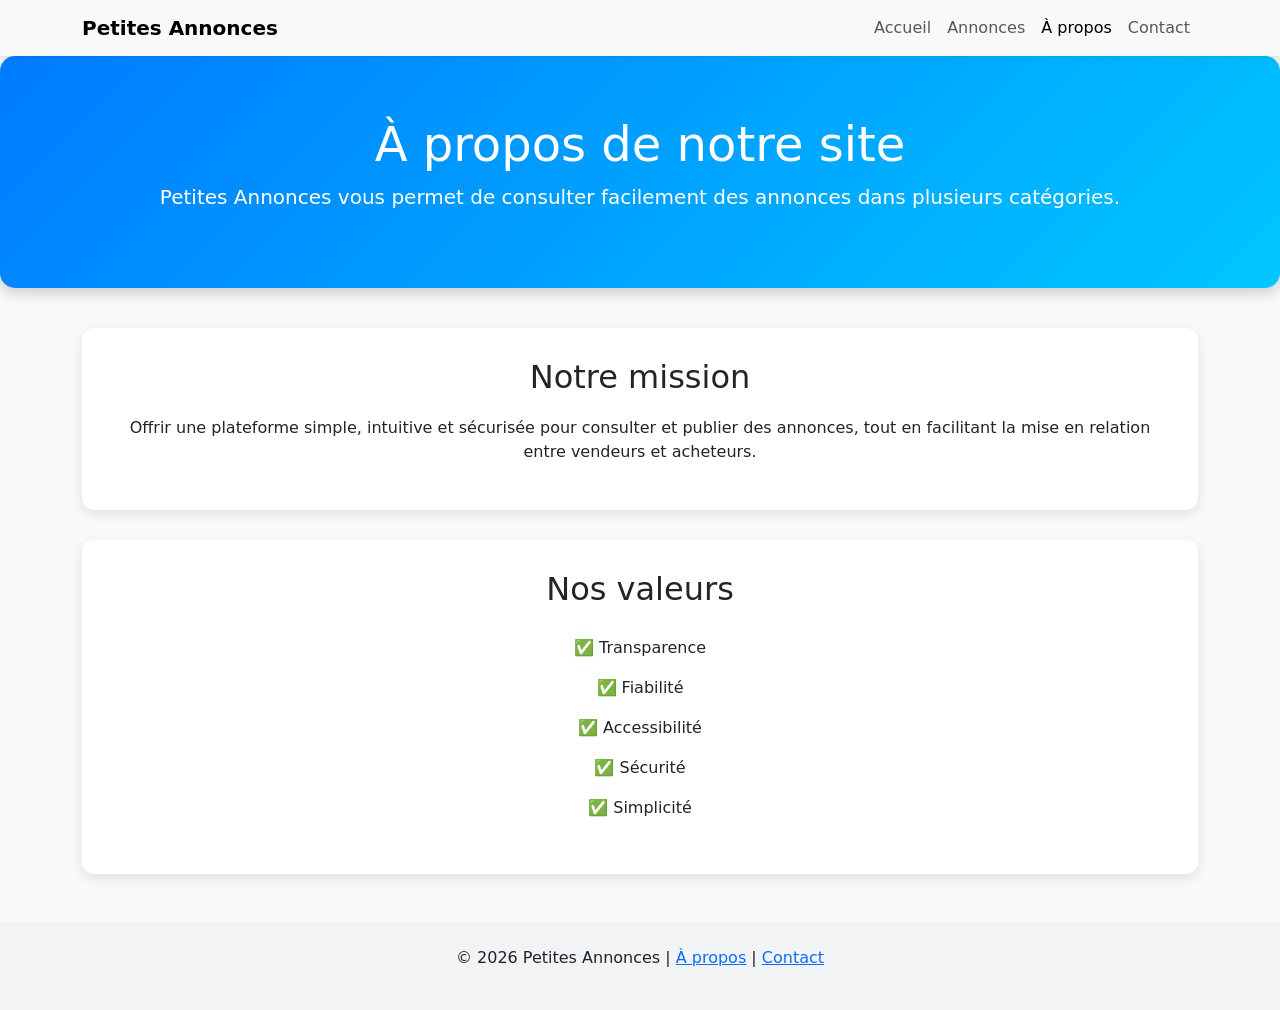
<file: apropos.html>
<!DOCTYPE html>
<html lang="fr">
<head>
  <meta charset="UTF-8">
  <meta name="viewport" content="width=device-width, initial-scale=1.0">
  <title>À propos</title>
  <link href="https://cdnjs.cloudflare.com/ajax/libs/bootstrap/5.3.2/css/bootstrap.min.css" rel="stylesheet">
  <style>
    body {
      background-color: #f8f9fa;
    }
    .jumbotron-custom {
      background: linear-gradient(135deg, #007bff, #00c6ff);
      color: #fff;
      padding: 60px 20px;
      border-radius: 15px;
      box-shadow: 0 4px 15px rgba(0,0,0,0.2);
      margin-bottom: 40px;
      text-align: center;
    }
    .section-card {
      background-color: #fff;
      padding: 30px;
      border-radius: 12px;
      box-shadow: 0 4px 12px rgba(0,0,0,0.1);
      margin-bottom: 30px;
    }
    .section-card h2 {
      margin-bottom: 20px;
    }
    .values-list li {
      padding: 8px 0;
      font-weight: 500;
    }
    footer {
      background-color: #f1f3f5;
    }
  </style>
</head>
<body>

<!-- Navbar -->
<nav class="navbar navbar-expand-lg navbar-light bg-light shadow-sm">
  <div class="container">
    <a class="navbar-brand fw-bold" href="index.html">Petites Annonces</a>
    <button class="navbar-toggler" type="button" data-bs-toggle="collapse" data-bs-target="#navMenu">
      <span class="navbar-toggler-icon"></span>
    </button>
    <div class="collapse navbar-collapse" id="navMenu">
      <ul class="navbar-nav ms-auto">
        <li class="nav-item"><a class="nav-link" href="index.html">Accueil</a></li>
        <li class="nav-item"><a class="nav-link" href="liste.html">Annonces</a></li>
        <li class="nav-item"><a class="nav-link active" href="apropos.html">À propos</a></li>
        <li class="nav-item"><a class="nav-link" href="contact.html">Contact</a></li>
      </ul>
    </div>
  </div>
</nav>

<!-- Jumbotron -->
<div class="jumbotron-custom">
  <h1 class="display-5">À propos de notre site</h1>
  <p class="lead">Petites Annonces vous permet de consulter facilement des annonces dans plusieurs catégories.</p>
</div>

<div class="container">

  <!-- Mission -->
  <div class="section-card text-center">
    <h2>Notre mission</h2>
    <p>Offrir une plateforme simple, intuitive et sécurisée pour consulter et publier des annonces, tout en facilitant la mise en relation entre vendeurs et acheteurs.</p>
  </div>

  <!-- Valeurs -->
  <div class="section-card text-center">
    <h2>Nos valeurs</h2>
    <ul class="values-list list-unstyled">
      <li>✅ Transparence</li>
      <li>✅ Fiabilité</li>
      <li>✅ Accessibilité</li>
      <li>✅ Sécurité</li>
      <li>✅ Simplicité</li>
    </ul>
  </div>

</div>

<!-- Footer -->
<footer class="text-center py-4 mt-5">
  <p>&copy; 2026 Petites Annonces | <a href="apropos.html">À propos</a> | <a href="contact.html">Contact</a></p>
</footer>

<script src="https://cdnjs.cloudflare.com/ajax/libs/bootstrap/5.3.2/js/bootstrap.bundle.min.js"></script>
</body>
</html>
</file>
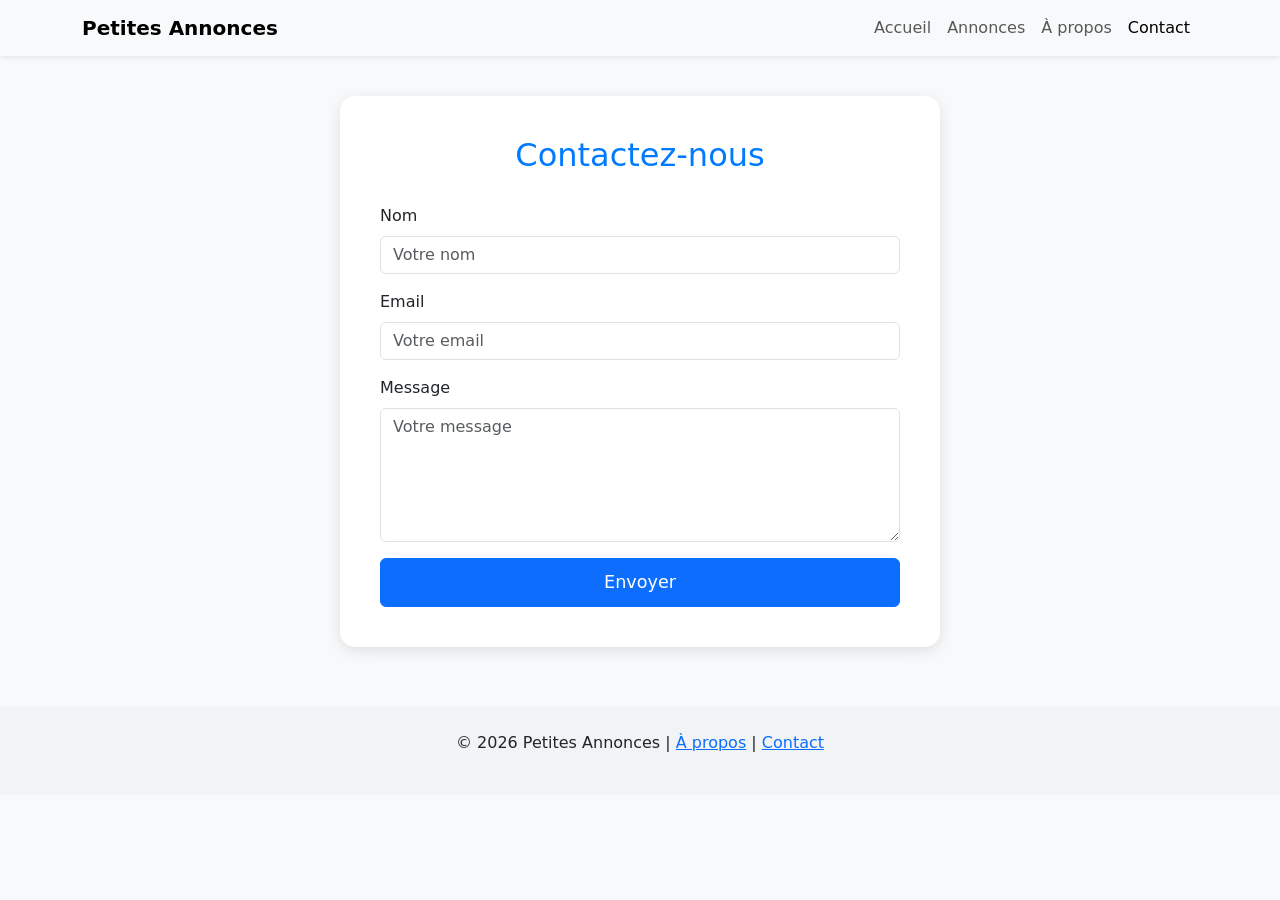
<file: contact.html>
<!DOCTYPE html>
<html lang="fr">
<head>
  <meta charset="UTF-8">
  <meta name="viewport" content="width=device-width, initial-scale=1.0">
  <title>Contact</title>
  <link href="https://cdnjs.cloudflare.com/ajax/libs/bootstrap/5.3.2/css/bootstrap.min.css" rel="stylesheet">
  <style>
    body {
      background-color: #f8f9fa;
    }
    .contact-card {
      background-color: #fff;
      padding: 40px;
      border-radius: 15px;
      box-shadow: 0 4px 15px rgba(0,0,0,0.1);
      max-width: 600px;
      margin: 40px auto;
    }
    .contact-card h2 {
      margin-bottom: 30px;
      color: #007bff;
    }
    .btn-submit {
      width: 100%;
      padding: 10px;
      font-size: 1.1rem;
    }
    footer {
      background-color: #f1f3f5;
      margin-top: 60px;
    }
  </style>
</head>
<body>

<!-- Navbar -->
<nav class="navbar navbar-expand-lg navbar-light bg-light shadow-sm">
  <div class="container">
    <a class="navbar-brand fw-bold" href="index.html">Petites Annonces</a>
    <button class="navbar-toggler" type="button" data-bs-toggle="collapse" data-bs-target="#navMenu">
      <span class="navbar-toggler-icon"></span>
    </button>
    <div class="collapse navbar-collapse" id="navMenu">
      <ul class="navbar-nav ms-auto">
        <li class="nav-item"><a class="nav-link" href="index.html">Accueil</a></li>
        <li class="nav-item"><a class="nav-link" href="liste.html">Annonces</a></li>
        <li class="nav-item"><a class="nav-link" href="apropos.html">À propos</a></li>
        <li class="nav-item"><a class="nav-link active" href="contact.html">Contact</a></li>
      </ul>
    </div>
  </div>
</nav>

<!-- Formulaire Contact -->
<div class="contact-card">
  <h2 class="text-center">Contactez-nous</h2>
  <form>
    <div class="mb-3">
      <label for="nom" class="form-label">Nom</label>
      <input type="text" class="form-control" id="nom" placeholder="Votre nom">
    </div>
    <div class="mb-3">
      <label for="email" class="form-label">Email</label>
      <input type="email" class="form-control" id="email" placeholder="Votre email">
    </div>
    <div class="mb-3">
      <label for="message" class="form-label">Message</label>
      <textarea class="form-control" id="message" rows="5" placeholder="Votre message"></textarea>
    </div>
    <button type="submit" class="btn btn-primary btn-submit">Envoyer</button>
  </form>
</div>

<!-- Footer -->
<footer class="text-center py-4">
  <p>&copy; 2026 Petites Annonces | <a href="apropos.html">À propos</a> | <a href="contact.html">Contact</a></p>
</footer>

<script src="https://cdnjs.cloudflare.com/ajax/libs/bootstrap/5.3.2/js/bootstrap.bundle.min.js"></script>
</body>
</html>
</file>
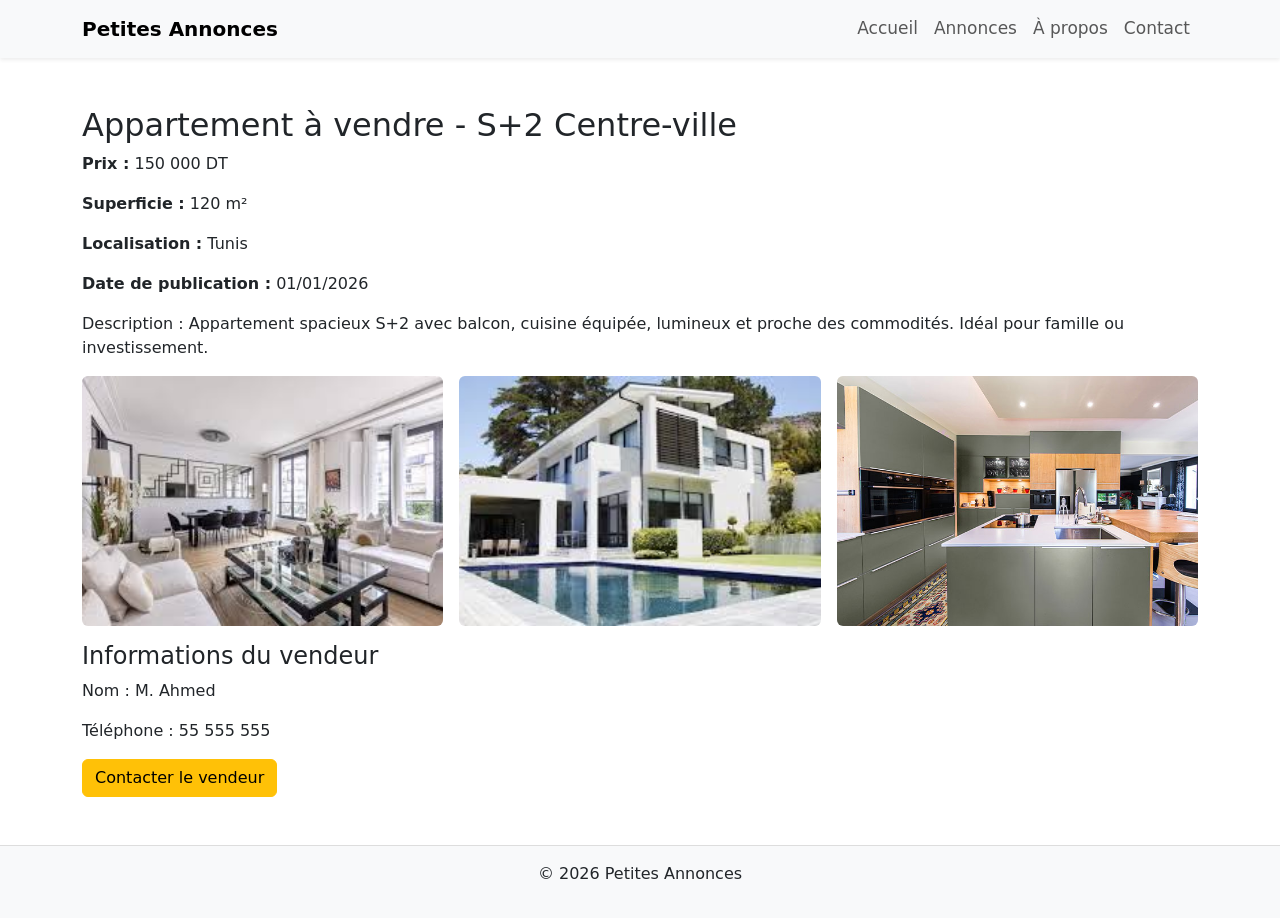
<file: detail-appartement.html>
<!DOCTYPE html>
<html lang="fr">
<head>
  <meta charset="UTF-8">
  <meta name="viewport" content="width=device-width, initial-scale=1.0">
  <title>Appartement à vendre - Détails</title>

  <link rel="stylesheet" href="index.css">
  <link href="https://cdnjs.cloudflare.com/ajax/libs/bootstrap/5.3.2/css/bootstrap.min.css" rel="stylesheet">
  <style>
    
    .detail-img {
      height: 250px;
      object-fit: cover;
      cursor: pointer;
      transition: transform 0.3s;
    }
    .detail-img:hover {
      transform: scale(1.05);
    }
  </style>
</head>

<body>

<!-- Navbar -->
<nav class="navbar navbar-expand-lg navbar-light bg-light shadow-sm">
  <div class="container">
    <a class="navbar-brand" href="index.html">Petites Annonces</a>
    <button class="navbar-toggler" type="button" data-bs-toggle="collapse" data-bs-target="#navMenu">
      <span class="navbar-toggler-icon"></span>
    </button>
    <div class="collapse navbar-collapse" id="navMenu">
      <ul class="navbar-nav ms-auto">
        <li class="nav-item"><a class="nav-link" href="index.html">Accueil</a></li>
        <li class="nav-item"><a class="nav-link" href="liste.html">Annonces</a></li>
        <li class="nav-item"><a class="nav-link" href="apropos.html">À propos</a></li>
        <li class="nav-item"><a class="nav-link" href="contact.html">Contact</a></li>
      </ul>
    </div>
  </div>
</nav>

<!-- Détail annonce -->
<div class="container my-5">

  <h2>Appartement à vendre - S+2 Centre-ville</h2>
  <p><strong>Prix :</strong> 150 000 DT</p>
  <p><strong>Superficie :</strong> 120 m²</p>
  <p><strong>Localisation :</strong> Tunis</p>
  <p><strong>Date de publication :</strong> 01/01/2026</p>

  <p>Description :  
    Appartement spacieux S+2 avec balcon, cuisine équipée, lumineux et proche des commodités. 
    Idéal pour famille ou investissement.
  </p>

 <!-- Photos -->
<div class="row g-3 mb-3">
  <div class="col-md-4">
    <img src="appartement.jpg" class="img-fluid rounded detail-img" alt="Photo appartement 1">
  </div>
  <div class="col-md-4">
    <img src="maison 2.jpg" class="img-fluid rounded detail-img" alt="Photo appartement 2">
  </div>
  <div class="col-md-4">
    <img src="maison 3.jpg" class="img-fluid rounded detail-img" alt="Photo appartement 3">
  </div>
</div>


  <h4>Informations du vendeur</h4>
  <p>Nom : M. Ahmed</p>
  <p>Téléphone : 55 555 555</p>

  <button class="btn btn-warning">Contacter le vendeur</button>
</div>

<!-- Modal -->
<div class="modal fade" id="photoModal">
  <div class="modal-dialog modal-dialog-centered">
    <div class="modal-content">
      <div class="modal-body">
        <img src="appartement.jpg" class="img-fluid" alt="Photo agrandie">
      </div>
      <div class="modal-footer">
        <button class="btn btn-secondary" data-bs-dismiss="modal">Fermer</button>
      </div>
    </div>
  </div>
</div>

<footer class="bg-light text-center py-3 mt-5">
  <p>&copy; 2026 Petites Annonces</p>
</footer>

<script src="https://cdnjs.cloudflare.com/ajax/libs/bootstrap/5.3.2/js/bootstrap.bundle.min.js"></script>
</body>
</html>
</file>
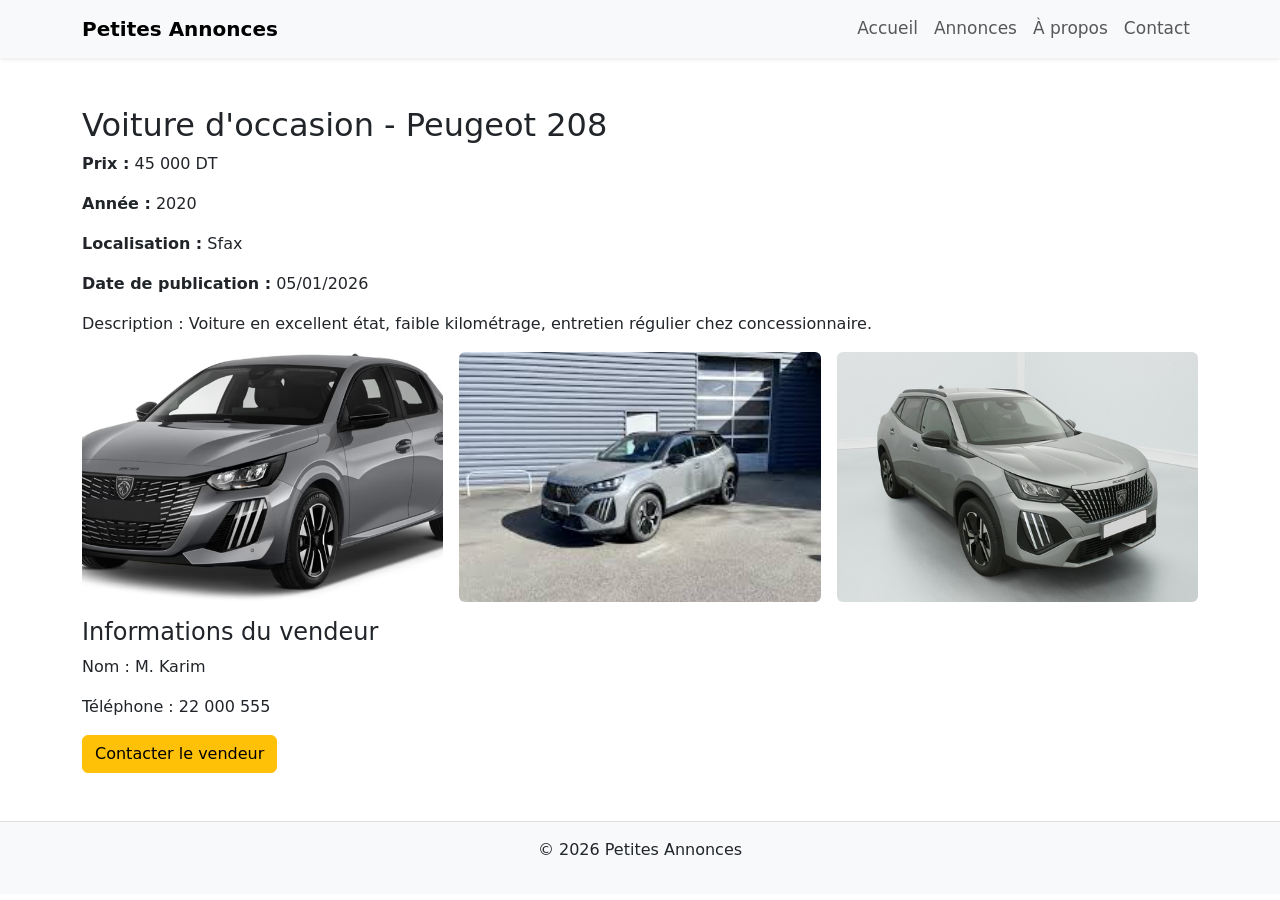
<file: detail-voiture.html>
<!DOCTYPE html>
<html lang="fr">
<head>
  <meta charset="UTF-8">
  <meta name="viewport" content="width=device-width, initial-scale=1.0">
  <title>Voiture d'occasion - Détails</title>

  <link rel="stylesheet" href="index.css">
  <link href="https://cdnjs.cloudflare.com/ajax/libs/bootstrap/5.3.2/css/bootstrap.min.css" rel="stylesheet">

  <style>
    .detail-img {
  height: 250px;           /* Hauteur fixe pour toutes les images */
  width: 100%;             /* Largeur responsive */
  object-fit: cover;       /* Remplit le conteneur sans déformer l’image */
}

  </style>
</head>

<body>

<!-- Navbar -->
<nav class="navbar navbar-expand-lg navbar-light bg-light shadow-sm">
  <div class="container">
    <a class="navbar-brand" href="index.html">Petites Annonces</a>
    <button class="navbar-toggler" type="button" data-bs-toggle="collapse" data-bs-target="#navMenu">
      <span class="navbar-toggler-icon"></span>
    </button>
    <div class="collapse navbar-collapse" id="navMenu">
      <ul class="navbar-nav ms-auto">
        <li class="nav-item"><a class="nav-link" href="index.html">Accueil</a></li>
        <li class="nav-item"><a class="nav-link" href="liste.html">Annonces</a></li>
        <li class="nav-item"><a class="nav-link" href="apropos.html">À propos</a></li>
        <li class="nav-item"><a class="nav-link" href="contact.html">Contact</a></li>
      </ul>
    </div>
  </div>
</nav>

<!-- Détail annonce -->
<div class="container my-5">

  <h2>Voiture d'occasion - Peugeot 208</h2>
  <p><strong>Prix :</strong> 45 000 DT</p>
  <p><strong>Année :</strong> 2020</p>
  <p><strong>Localisation :</strong> Sfax</p>
  <p><strong>Date de publication :</strong> 05/01/2026</p>

  <p>Description :  
    Voiture en excellent état, faible kilométrage, entretien régulier chez concessionnaire.
  </p>

  <!-- Photos -->
  <div class="row g-3 mb-3">
  <div class="col-md-4">
    <img src="voiture.png" class="img-fluid rounded detail-img" data-bs-toggle="modal" data-bs-target="#photoModal" alt="Voiture 1">
  </div>
  <div class="col-md-4">
    <img src="voiture 2.jpg" class="img-fluid rounded detail-img" data-bs-toggle="modal" data-bs-target="#photoModal" alt="Voiture 2">
  </div>
  <div class="col-md-4">
    <img src="voiture 3.jpg" class="img-fluid rounded detail-img" data-bs-toggle="modal" data-bs-target="#photoModal" alt="Voiture 3">
  </div>
</div>


  <h4>Informations du vendeur</h4>
  <p>Nom : M. Karim</p>
  <p>Téléphone : 22 000 555</p>

  <button class="btn btn-warning">Contacter le vendeur</button>
</div>


<footer class="bg-light text-center py-3 mt-5">
  <p>&copy; 2026 Petites Annonces</p>
</footer>

<script src="https://cdnjs.cloudflare.com/ajax/libs/bootstrap/5.3.2/js/bootstrap.bundle.min.js"></script>
</body>
</html>
</file>
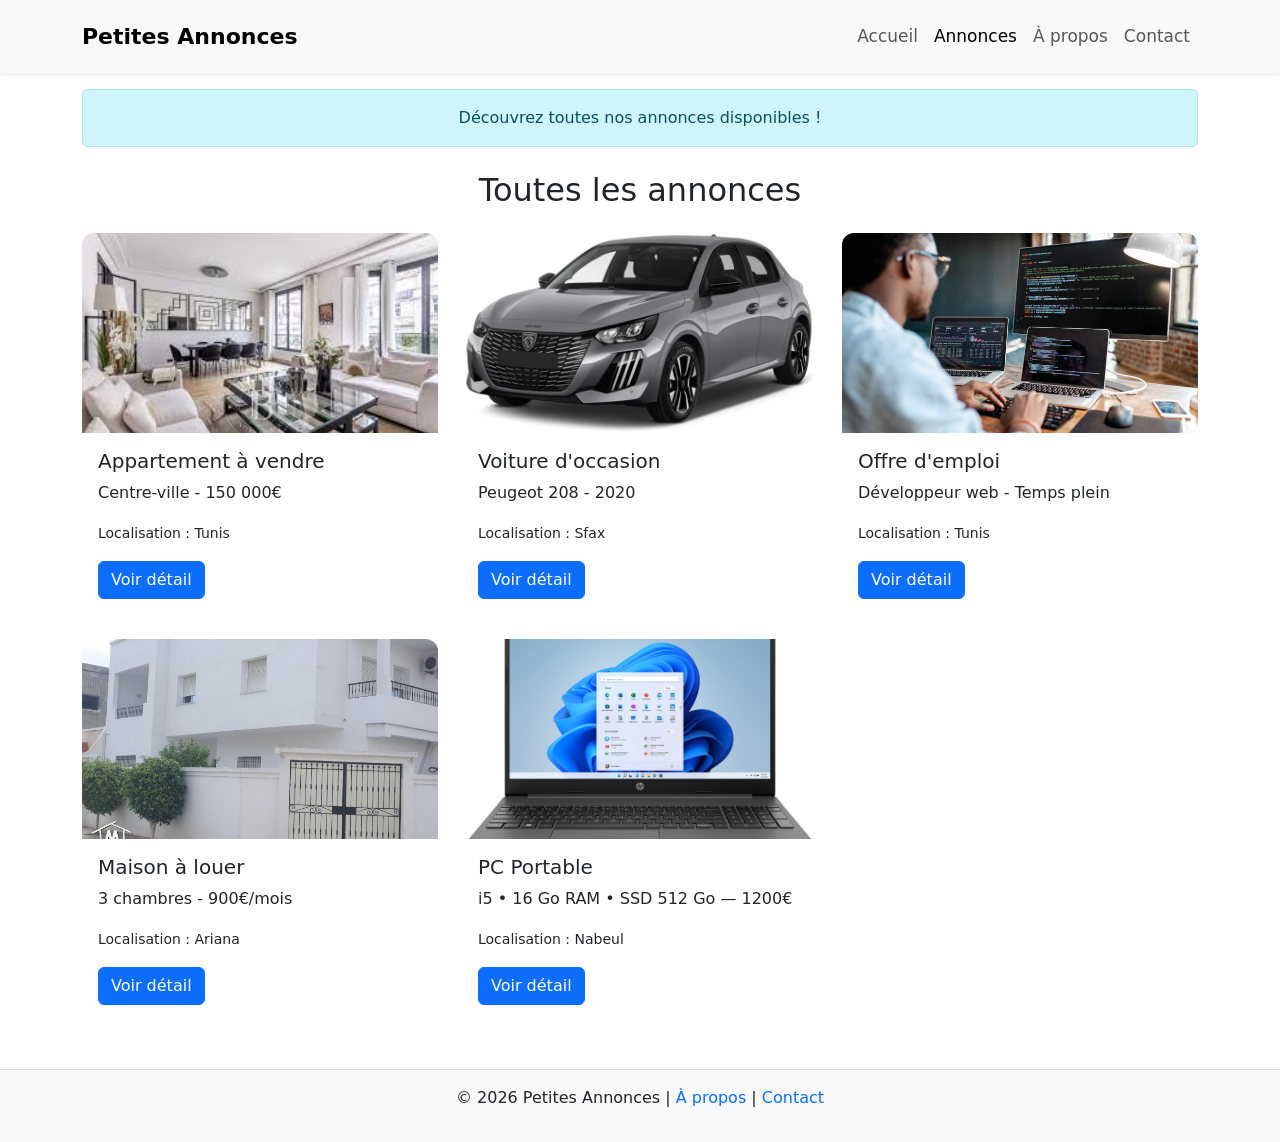
<file: liste.html>
<!DOCTYPE html>
<html lang="fr">
<head>
  <meta charset="UTF-8">
  <meta name="viewport" content="width=device-width, initial-scale=1.0">
  <title>Liste des Annonces</title>
  <link href="https://cdnjs.cloudflare.com/ajax/libs/bootstrap/5.3.2/css/bootstrap.min.css" rel="stylesheet">
  <link rel="stylesheet" href="index.css">
</head>
<body>

<!-- Navbar -->
<nav class="navbar navbar-expand-lg navbar-light bg-light shadow-sm">
  <div class="container">
    <a class="navbar-brand" href="index.html">Petites Annonces</a>
    <button class="navbar-toggler" type="button" data-bs-toggle="collapse" data-bs-target="#navMenu">
      <span class="navbar-toggler-icon"></span>
    </button>

    <div class="collapse navbar-collapse" id="navMenu">
      <ul class="navbar-nav ms-auto">
        <li class="nav-item"><a class="nav-link" href="index.html">Accueil</a></li>
        <li class="nav-item"><a class="nav-link active" href="liste.html">Annonces</a></li>
        <li class="nav-item"><a class="nav-link" href="apropos.html">À propos</a></li>
        <li class="nav-item"><a class="nav-link" href="contact.html">Contact</a></li>
      </ul>
    </div>
  </div>
</nav>

<!-- Alert -->
<div class="container mt-3">
  <div class="alert alert-info text-center" role="alert">
    Découvrez toutes nos annonces disponibles !
  </div>
</div>

<!-- Grille des annonces -->
<div class="container mt-4">
  <h2 class="mb-4 text-center">Toutes les annonces</h2>

  <div class="row g-4">

    <!-- Carte annonce 1 -->
    <div class="col-md-4">
      <div class="card h-100">
        <img src="appartement.jpg" class="card-img-top">
        <div class="card-body">
          <h5 class="card-title">Appartement à vendre</h5>
          <p class="card-text">Centre-ville - 150 000€</p>
          <p class="card-text"><small>Localisation : Tunis</small></p>
          <a href="detail-appartement.html" class="btn btn-primary">Voir détail</a>
        </div>
      </div>
    </div>

    <!-- Carte annonce 2 -->
    <div class="col-md-4">
      <div class="card h-100">
        <img src="voiture.png" class="card-img-top">
        <div class="card-body">
          <h5 class="card-title">Voiture d'occasion</h5>
          <p class="card-text">Peugeot 208 - 2020</p>
          <p class="card-text"><small>Localisation : Sfax</small></p>
          <a href="detail-voiture.html" class="btn btn-primary">Voir détail</a>
        </div>
      </div>
    </div>

    <!-- Carte annonce 3 -->
    <div class="col-md-4">
      <div class="card h-100">
        <img src="dev.jpeg" class="card-img-top">
        <div class="card-body">
          <h5 class="card-title">Offre d'emploi</h5>
          <p class="card-text">Développeur web - Temps plein</p>
          <p class="card-text"><small>Localisation : Tunis</small></p>
          <a href="detail-dev.html" class="btn btn-primary">Voir détail</a>
        </div>
      </div>
    </div>

    <!-- Carte annonce 4 -->
    <div class="col-md-4">
      <div class="card h-100">
        <img src="maison.jpg" class="card-img-top">
        <div class="card-body">
          <h5 class="card-title">Maison à louer</h5>
          <p class="card-text">3 chambres - 900€/mois</p>
          <p class="card-text"><small>Localisation : Ariana</small></p>
          <a href="detail-louer.html" class="btn btn-primary">Voir détail</a>
        </div>
      </div>
    </div>

    <!-- Carte annonce 5 -->
    <div class="col-md-4">
      <div class="card h-100">
        <img src="pc.jpg" class="card-img-top">
        <div class="card-body">
          <h5 class="card-title">PC Portable</h5>
          <p class="card-text">i5 • 16 Go RAM • SSD 512 Go — 1200€</p>
          <p class="card-text"><small>Localisation : Nabeul</small></p>
          <a href="detail-pc.html" class="btn btn-primary">Voir détail</a>
        </div>
      </div>
    </div>

  </div>
</div>


<!-- Footer -->
<footer class="text-center py-3 mt-5 bg-light">
  <p>&copy; 2026 Petites Annonces | 
    <a href="apropos.html">À propos</a> | 
    <a href="contact.html">Contact</a>
  </p>
</footer>

<script src="https://cdnjs.cloudflare.com/ajax/libs/bootstrap/5.3.2/js/bootstrap.bundle.min.js"></script>
</body>
</html>
</file>
<file: index.css>
/* -----------------------
   NAVBAR
------------------------ */
.navbar {
  padding: 15px 0;
  font-size: 17px;
}

.navbar-brand {
  font-weight: 700;
  font-size: 22px;
}

.nav-link:hover {
  color: #0d6efd !important;
}

/* -----------------------
   HERO SECTION
------------------------ */
.hero {
  background: linear-gradient(135deg, #0d6efd, #0b5ed7);
  padding: 70px 20px;
  color: white;
  border-radius: 15px;
}

.hero input {
  max-width: 450px;
  border-radius: 30px;
  padding: 12px 20px;
  border: none;
}

/* -----------------------
   CATÉGORIES CAROUSEL
------------------------ */
#categoriesCarousel img {
  transition: transform 0.3s;
  border-radius: 10px;
  object-fit: cover;
}

#categoriesCarousel img:hover {
  transform: scale(1.05);
}

#categoriesCarousel p {
  font-weight: 500;
  margin-top: 8px;
}

/* Fleches du carousel */
.carousel-control-prev-icon,
.carousel-control-next-icon {
  filter: invert(1);
}

/* -----------------------
   ANNONCES
------------------------ */
.card {
  border: none;
  border-radius: 12px;
  overflow: hidden;
  transition: transform 0.3s, box-shadow 0.3s;
}

.card:hover {
  transform: translateY(-5px);
  box-shadow: 0 10px 25px rgba(0,0,0,0.1);
}

.card-img-top {
  height: 200px;
  object-fit: cover;
}

/* -----------------------
   FOOTER
------------------------ */
footer {
  background: #f8f9fa;
  border-top: 1px solid #ddd;
}

footer a {
  text-decoration: none;
}

footer a:hover {
  text-decoration: underline;
}
#categoriesCarousel .carousel-control-prev,
#categoriesCarousel .carousel-control-next {
  width: 4%;
}

#categoriesCarousel .carousel-control-prev-icon,
#categoriesCarousel .carousel-control-next-icon {
  filter: invert(1);         
  background-color: rgba(0, 0, 0, 0.5);
  border-radius: 50%;
  width: 45px;
  height: 45px;
}
</file>
